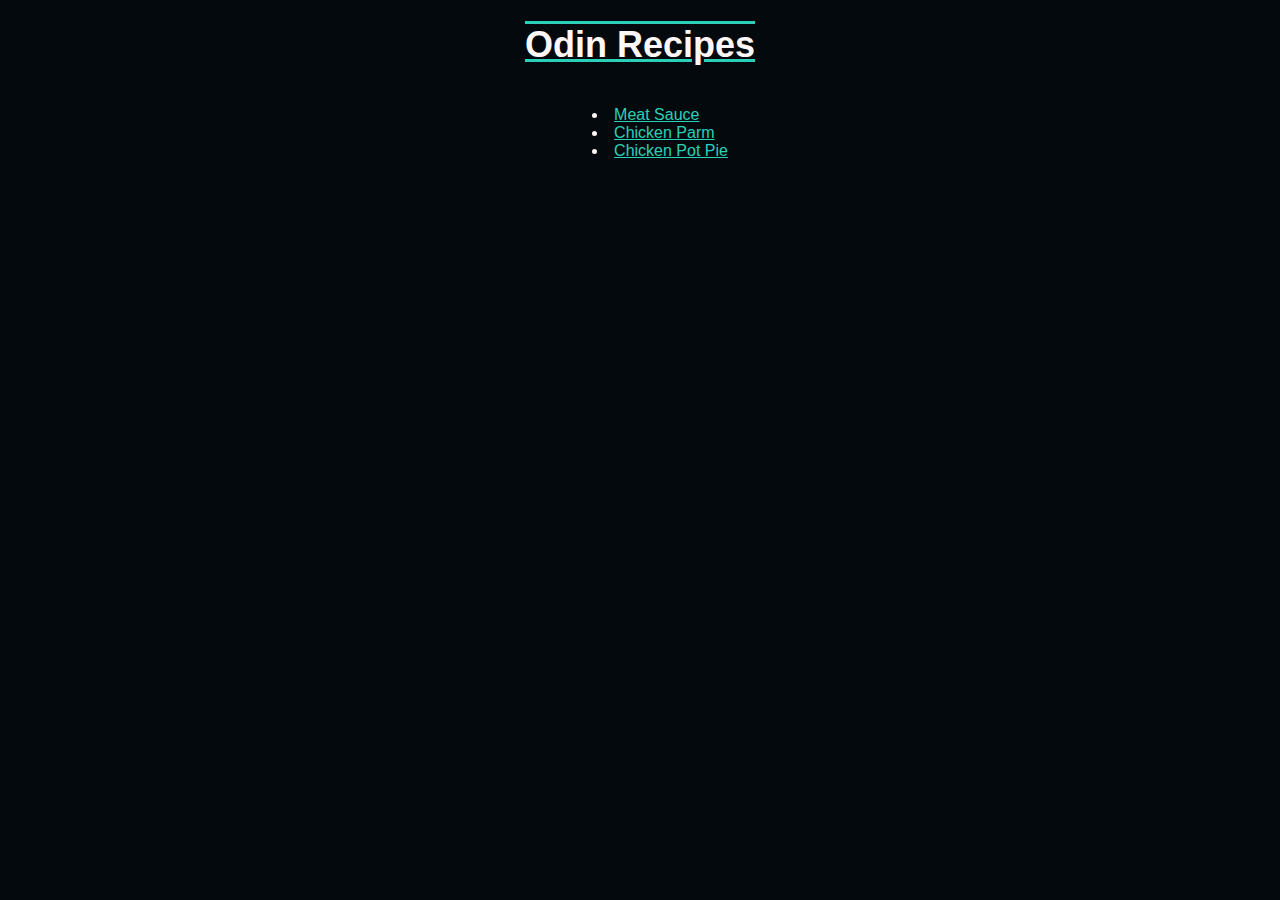
<file: index.html>
<!DOCTYPE html>
<html lang="en">
<head>
    <meta charset="UTF-8">
    <meta name="viewport" content="width=device-width, initial-scale=1.0">
    <title>Odin Recipes</title>
    <link rel="stylesheet" href="style.css">
</head>
<body>
    <h1>Odin Recipes</h1>        
    <ul>
        <li><a href="recipes/meatsauce.html">Meat Sauce</a></li>
        <li><a href="recipes/chickenparm.html">Chicken Parm</a></li>
        <li><a href="recipes/potpie.html">Chicken Pot Pie</a></li>
    </ul>
</body>
</html>
</file>
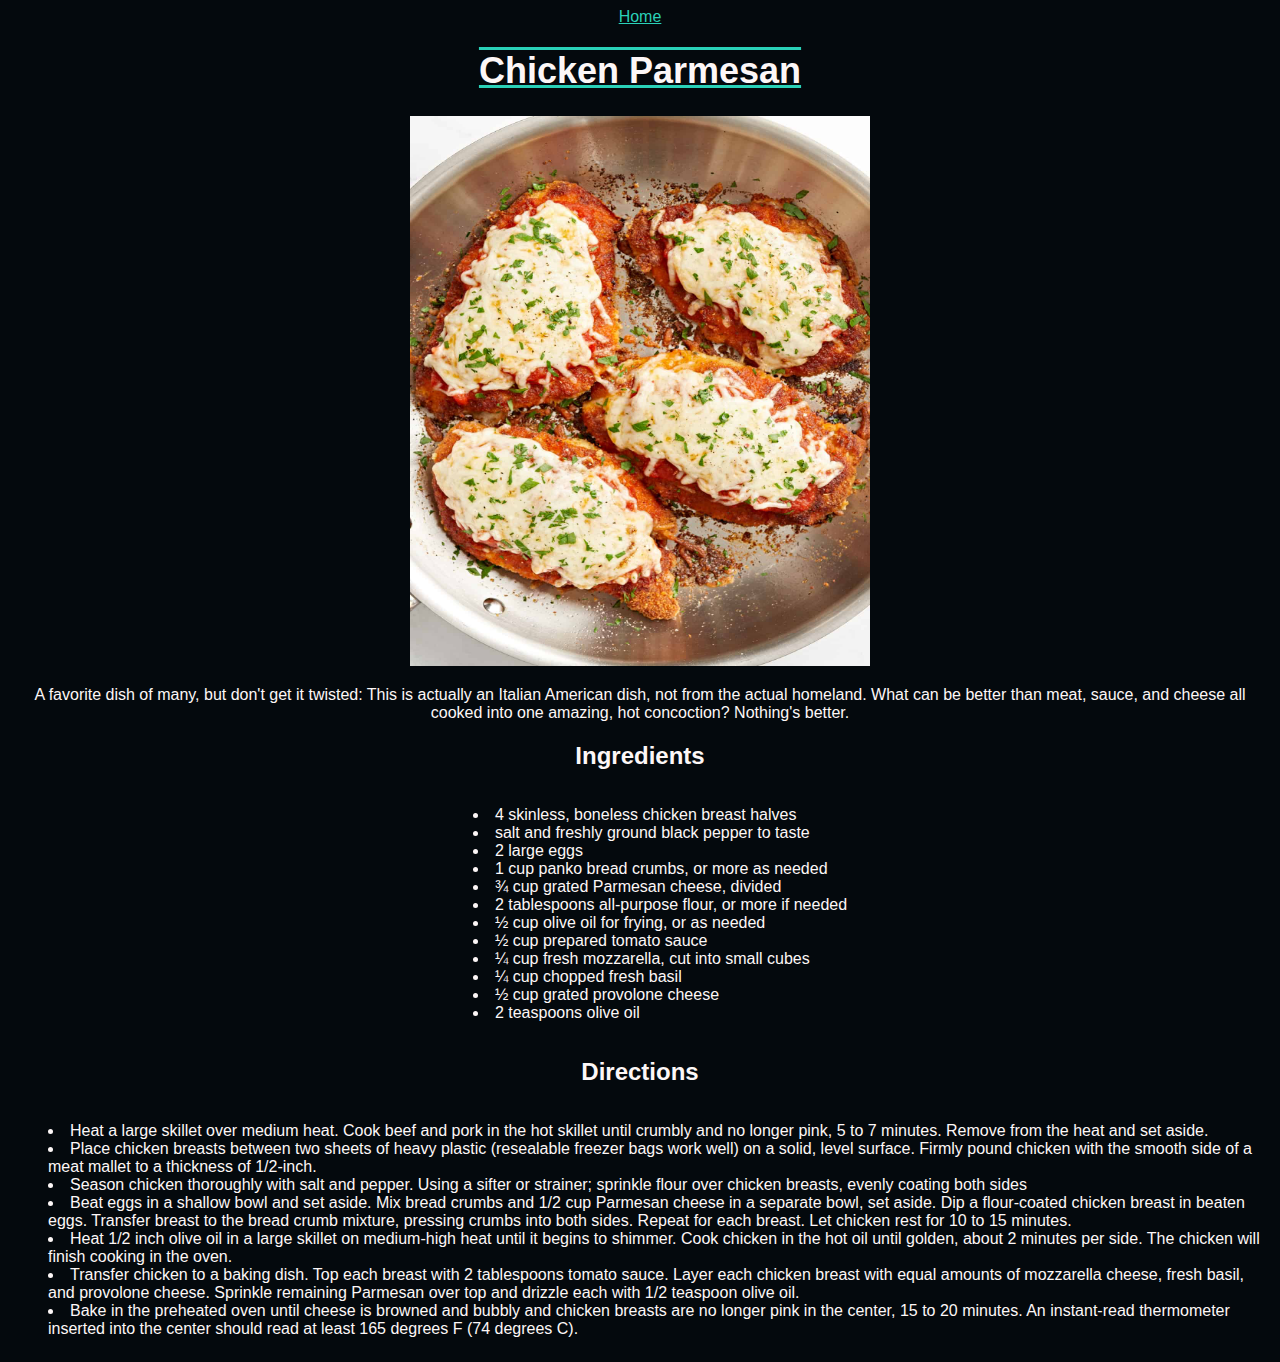
<file: recipes/chickenparm.html>
<!DOCTYPE html>
<html lang="en">
<head>
    <meta charset="UTF-8">
    <meta name="viewport" content="width=device-width, initial-scale=1.0">
    <title>Chicken Parmesan</title>
    <link rel="stylesheet" href="../style.css">
</head>
<body>
    <a href="../index.html">Home</a>
    
    <h1>Chicken Parmesan</h1>
    
    <img src="../images/chickenparm.jpg" alt="Image of chicken parmesan." height="550" width="460">
    
    <p>A favorite dish of many, but don't get it twisted: This is actually an Italian American dish, not from the actual homeland. What can be better than meat, sauce, and cheese all cooked into one amazing, hot concoction? Nothing's better.</p>

    <h2>Ingredients</h2>
    <ul>
        <li>4 skinless, boneless chicken breast halves</li>
        <li>salt and freshly ground black pepper to taste</li>
        <li>2 large eggs</li>
        <li>1 cup panko bread crumbs, or more as needed</li>
        <li>¾ cup grated Parmesan cheese, divided</li>
        <li>2 tablespoons all-purpose flour, or more if needed</li>
        <li>½ cup olive oil for frying, or as needed</li>
        <li>½ cup prepared tomato sauce</li>
        <li>¼ cup fresh mozzarella, cut into small cubes</li>
        <li>¼ cup chopped fresh basil</li>
        <li>½ cup grated provolone cheese</li>
        <li>2 teaspoons olive oil</li>
    </ul>

    <h2>Directions</h2>
    <ol>
        <li>Heat a large skillet over medium heat. Cook beef and pork in the hot skillet until crumbly and no longer pink, 5 to 7 minutes. Remove from the heat and set aside.</li>
        <li>Place chicken breasts between two sheets of heavy plastic (resealable freezer bags work well) on a solid, level surface. Firmly pound chicken with the smooth side of a meat mallet to a thickness of 1/2-inch.</li>
        <li>Season chicken thoroughly with salt and pepper. Using a sifter or strainer; sprinkle flour over chicken breasts, evenly coating both sides</li>
        <li>Beat eggs in a shallow bowl and set aside. Mix bread crumbs and 1/2 cup Parmesan cheese in a separate bowl, set aside. Dip a flour-coated chicken breast in beaten eggs. Transfer breast to the bread crumb mixture, pressing crumbs into both sides. Repeat for each breast. Let chicken rest for 10 to 15 minutes.</li>
        <li>Heat 1/2 inch olive oil in a large skillet on medium-high heat until it begins to shimmer. Cook chicken in the hot oil until golden, about 2 minutes per side. The chicken will finish cooking in the oven.</li>
        <li>Transfer chicken to a baking dish. Top each breast with 2 tablespoons tomato sauce. Layer each chicken breast with equal amounts of mozzarella cheese, fresh basil, and provolone cheese. Sprinkle remaining Parmesan over top and drizzle each with 1/2 teaspoon olive oil.</li>
        <li>Bake in the preheated oven until cheese is browned and bubbly and chicken breasts are no longer pink in the center, 15 to 20 minutes. An instant-read thermometer inserted into the center should read at least 165 degrees F (74 degrees C).</li>
    </ol>
    </body>
</html>
</file>
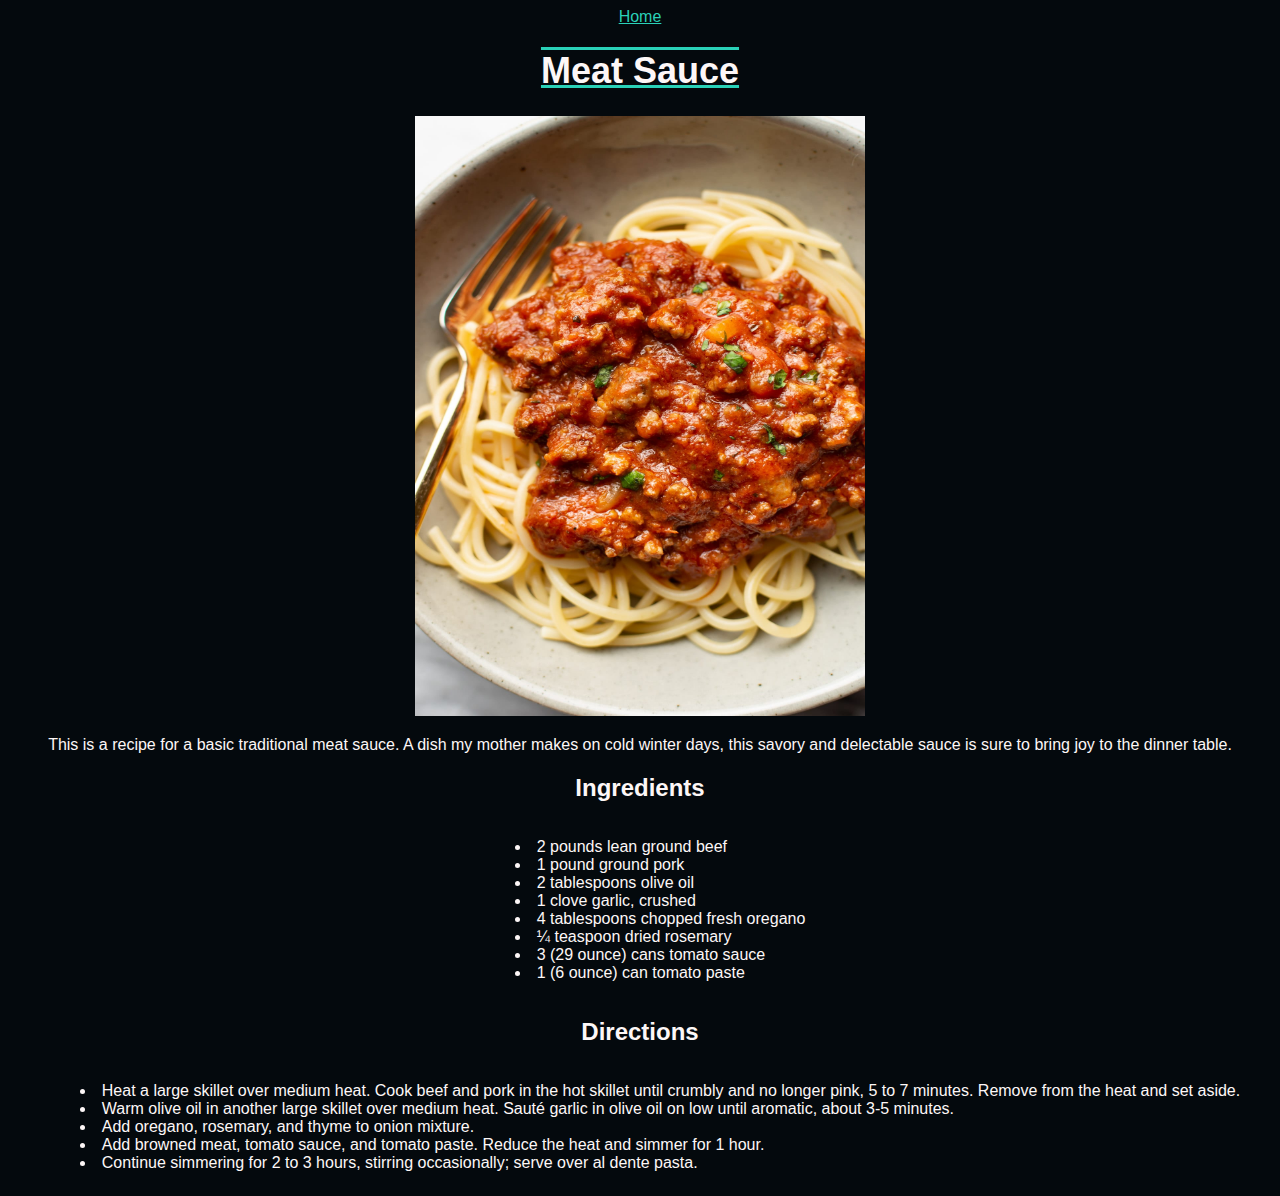
<file: recipes/meatsauce.html>
<!DOCTYPE html>
<html lang="en">
<head>
    <meta charset="UTF-8">
    <meta name="viewport" content="width=device-width, initial-scale=1.0">
    <title>Meat Sauce</title>
    <link rel="stylesheet" href="../style.css">
</head>
<body>
    <a href="../index.html">Home</a>
    
    <h1>Meat Sauce</h1>
    
    <img src="../images/meatsauce.jpg" alt="Image of spaghetti and meatsauce." height="600" width="450">
    
    <p>This is a recipe for a basic traditional meat sauce.  A dish my mother makes on cold winter days, this savory and delectable sauce is sure to bring joy to the dinner table.</p>

    <h2>Ingredients</h2>
    <ul>
        <li>2 pounds lean ground beef</li>
        <li>1 pound ground pork</li>
        <li>2 tablespoons olive oil</li>
        <li>1 clove garlic, crushed</li>
        <li>4 tablespoons chopped fresh oregano</li>
        <li>¼ teaspoon dried rosemary</li>
        <li>3 (29 ounce) cans tomato sauce</li>
        <li>1 (6 ounce) can tomato paste</li>
    </ul>

    <h2>Directions</h2>
    <ol>
        <li>Heat a large skillet over medium heat. Cook beef and pork in the hot skillet until crumbly and no longer pink, 5 to 7 minutes. Remove from the heat and set aside.</li>
        <li>Warm olive oil in another large skillet over medium heat. Sauté garlic in olive oil on low until aromatic, about 3-5 minutes.</li>
        <li>Add oregano, rosemary, and thyme to onion mixture.</li>
        <li>Add browned meat, tomato sauce, and tomato paste. Reduce the heat and simmer for 1 hour.</li>
        <li>Continue simmering for 2 to 3 hours, stirring occasionally; serve over al dente pasta.</li>
    </ol>
    </body>
</html>
</file>
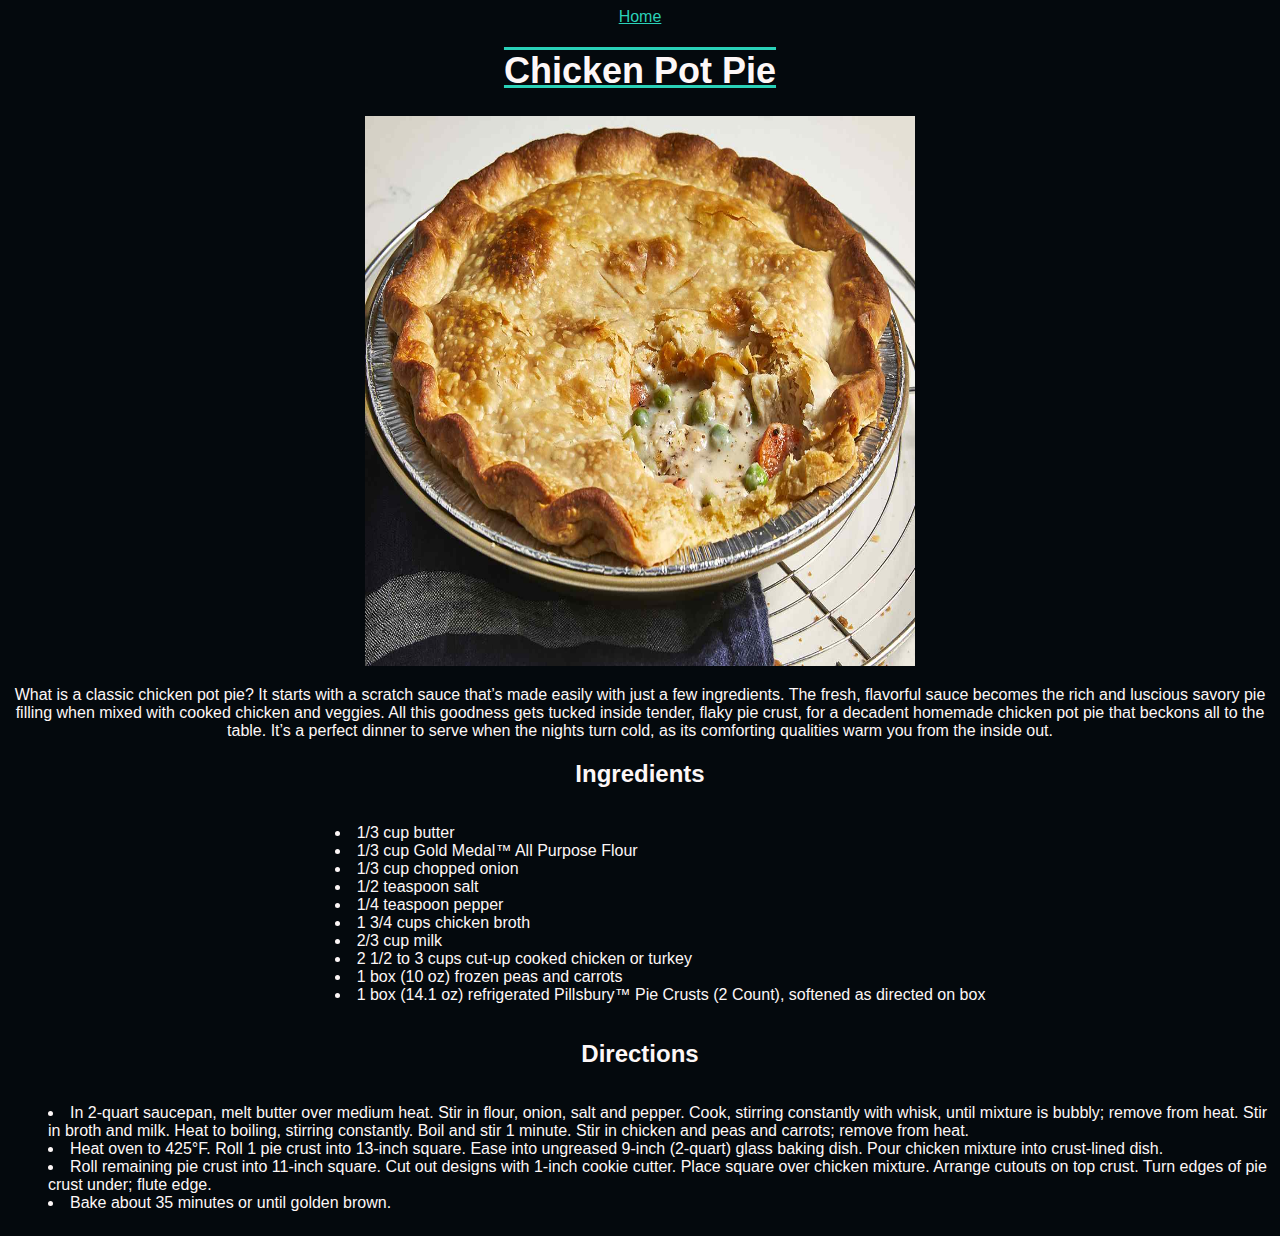
<file: recipes/potpie.html>
<!DOCTYPE html>
<html lang="en">
<head>
    <meta charset="UTF-8">
    <meta name="viewport" content="width=device-width, initial-scale=1.0">
    <title>Chicken Pot Pie</title>
    <link rel="stylesheet" href="../style.css">
</head>
<body>
    <a href="../index.html">Home</a>
    
    <h1>Chicken Pot Pie</h1>
    
    <img src="../images/potpie.jpg" alt="Image of chicken pot pie." height="550" width="550">
    
    <p>What is a classic chicken pot pie? It starts with a scratch sauce that’s made easily with just a few ingredients. The fresh, flavorful sauce becomes the rich and luscious savory pie filling when mixed with cooked chicken and veggies. All this goodness gets tucked inside tender, flaky pie crust, for a decadent homemade chicken pot pie that beckons all to the table. It’s a perfect dinner to serve when the nights turn cold, as its comforting qualities warm you from the inside out.</p>

    <h2>Ingredients</h2>
    <ul>
        <li>1/3 cup butter</li>
        <li>1/3 cup Gold Medal™ All Purpose Flour</li>
        <li>1/3 cup chopped onion</li>
        <li>1/2 teaspoon salt</li>
        <li>1/4 teaspoon pepper</li>
        <li>1 3/4 cups chicken broth</li>
        <li>2/3 cup milk</li>
        <li>2 1/2 to 3 cups cut-up cooked chicken or turkey</li>
        <li>1 box (10 oz) frozen peas and carrots</li>
        <li>1 box (14.1 oz) refrigerated Pillsbury™ Pie Crusts (2 Count), softened as directed on box</li>
    </ul>

    <h2>Directions</h2>
    <ol>
        <li>In 2-quart saucepan, melt butter over medium heat. Stir in flour, onion, salt and pepper. Cook, stirring constantly with whisk, until mixture is bubbly; remove from heat. Stir in broth and milk. Heat to boiling, stirring constantly. Boil and stir 1 minute. Stir in chicken and peas and carrots; remove from heat.</li>
        <li>Heat oven to 425°F. Roll 1 pie crust into 13-inch square. Ease into ungreased 9-inch (2-quart) glass baking dish. Pour chicken mixture into crust-lined dish.</li>
        <li>Roll remaining pie crust into 11-inch square. Cut out designs with 1-inch cookie cutter. Place square over chicken mixture. Arrange cutouts on top crust. Turn edges of pie crust under; flute edge.</li>
        <li>Bake about 35 minutes or until golden brown.</li>
    </ol>
    </body>
</html>
</file>
<file: style.css>
body {
    font-family: Verdana, Geneva, Tahoma, sans-serif;
    background-color: rgb(4, 9, 13);
    color: rgb(253, 247, 247);
    text-align: center;
}

h1 {
    font-size: 36px;
    text-decoration: underline overline rgb(42, 209, 184);
}

ul,ol {
    list-style:inside;
    display: inline-block;
    text-align: left;
}
a:link {
    color: rgb(42, 209, 184);
}

a:hover {
    color:rgb(70, 65, 150);
}
</file>
